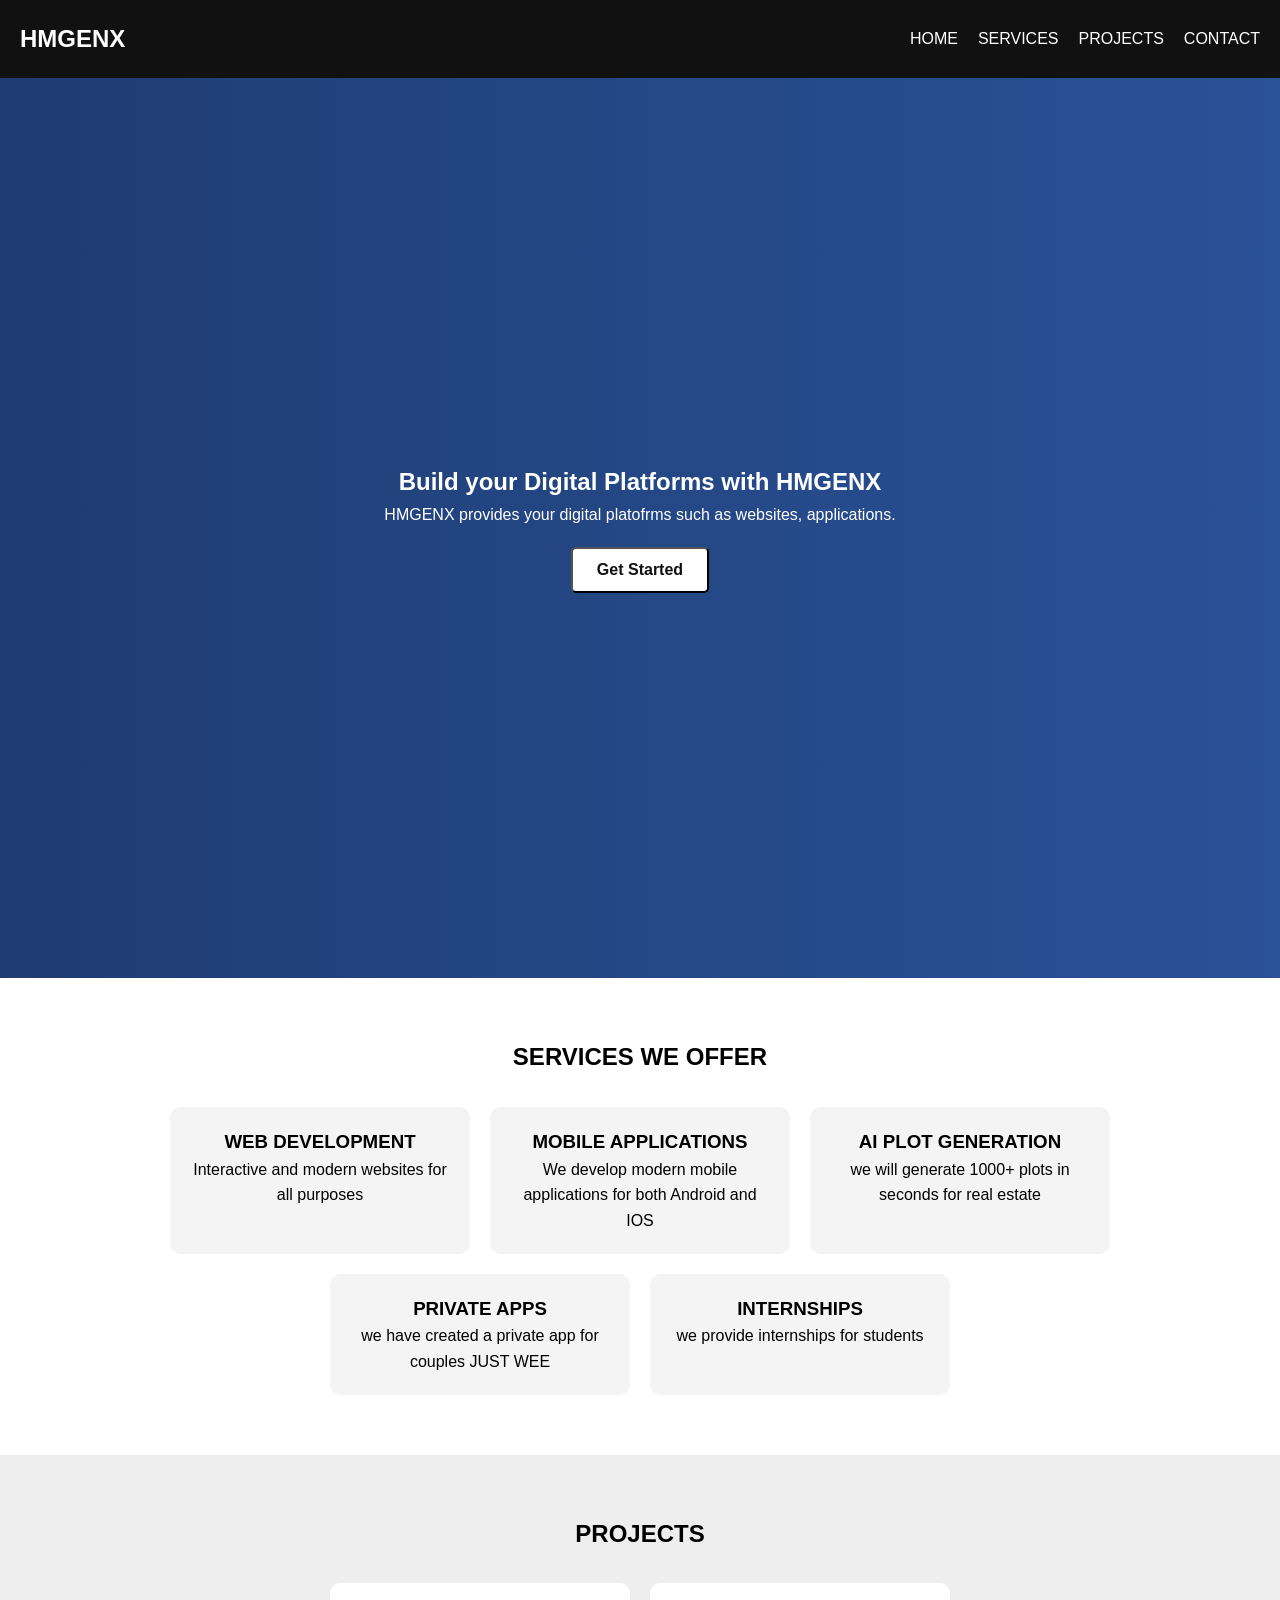
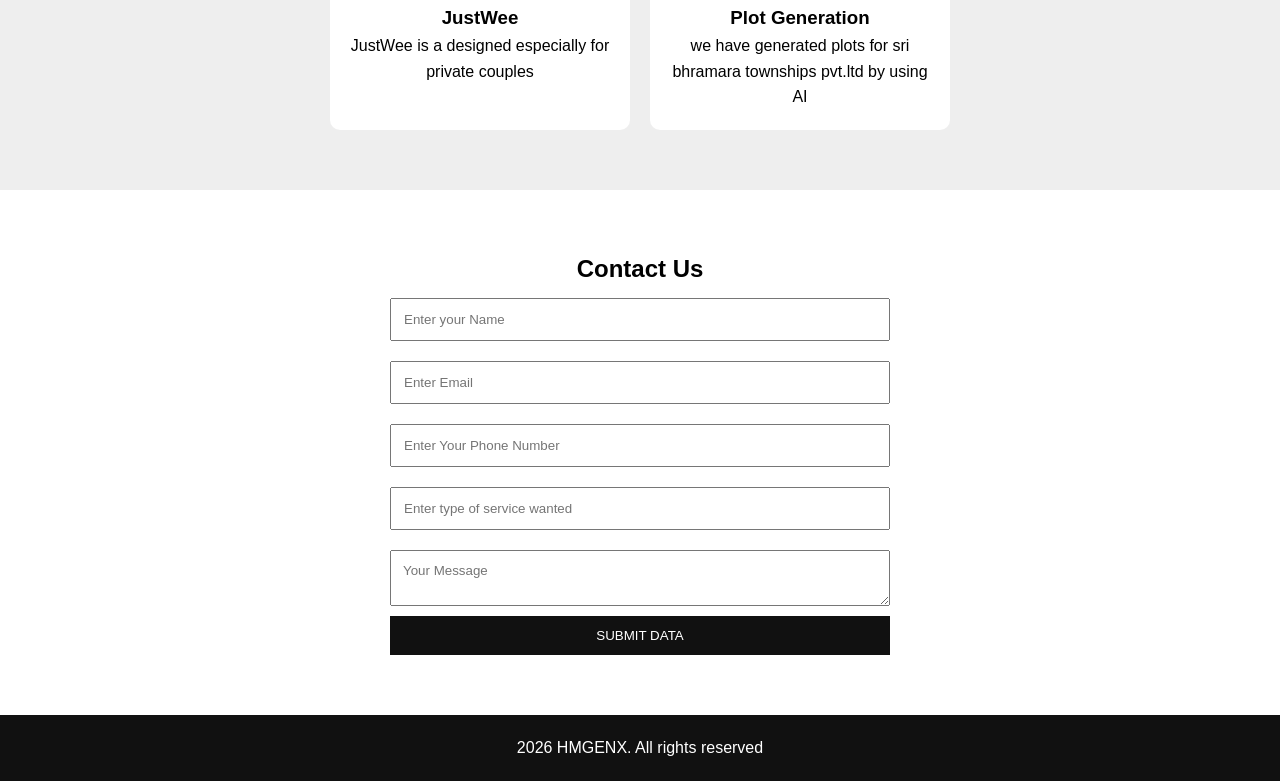
<file: index.html>
<!DOCTYPE html>
<html lang="en">
<head>
    <meta charset="UTF-8">
    <meta name="viewport" content="width=device-width, initial-scale=1.0">
    <title>HMGENX Pvt Ltd.</title>
    <link rel="stylesheet" href="style.css">
</head>
<body>
    <header>
        <nav class="navbar">
            <h1 class="logo"> HMGENX </h1>
            <ul class="nav-links">
                <li><a href="#home">HOME</a></li>
                <li><a href="#services">SERVICES</a></li>
                <li><a href="#projects">PROJECTS</a></li>
                <li><a href="#contact">CONTACT</a></li>


            </ul>

        </nav>
    </header>
    <section class="hero" id="home">
        <div class="hero-content">
            <h2>Build your Digital Platforms with HMGENX</h2>
            <p>HMGENX provides your digital platofrms such as websites, applications.</p>
            <a href="#contact">
                <button>Get Started</button>
            </a>
        </div>

    </section>
    <section class="services" id="services">
        <h2>SERVICES WE OFFER</h2>
        <div class="services_list">
            <div class="card">
                <h3>WEB DEVELOPMENT</h3>
                <p>Interactive and modern websites for all purposes</p>
            </div>
            <div class="card">
                <h3>MOBILE APPLICATIONS</h3>
                <p>We develop modern mobile applications for both Android and IOS</p>
            </div>
            <div class="card">
                <h3>AI PLOT GENERATION</h3>
                <p>we will generate 1000+ plots in seconds for real estate</p>
            </div>
            <div class="card">
                <h3>PRIVATE APPS</h3>
                <p>we have created a private app for couples JUST WEE</p>
            </div>
            <div class="card">
                <h3>INTERNSHIPS</h3>
                <p>we provide internships for students</p>
            </div>
        </div>
    </section>
    <section class="projects" id="projects">
        <h2>PROJECTS</h2>
        <div class="projects_list">
            <div class="project-card">
                <h3>JustWee</h3>
                <p>JustWee is a designed especially for private couples</p>
            </div>
            <div class="project-card">
                <h3>Plot Generation</h3>
                <p>we have generated plots for sri bhramara townships pvt.ltd by using AI</p>
            </div>

        </div>
    </section>
    <section class="contact" id="contact">
        <h2>Contact Us</h2>
        <form>
            <input type="text" placeholder="Enter your Name"required>
            <input type="email" placeholder="Enter Email"required>
            <input type="tel" placeholder="Enter Your Phone Number"required>
            <input type="text" placeholder="Enter type of service wanted"required>
            <textarea placeholder="Your Message"></textarea>
            <button type="submit">SUBMIT DATA</button>
        </form>
    </section>
    <script src="script.js"></script>
    <footer>
        <p>2026 HMGENX. All rights reserved</p>
    </footer>

</body>
</html>
</file>
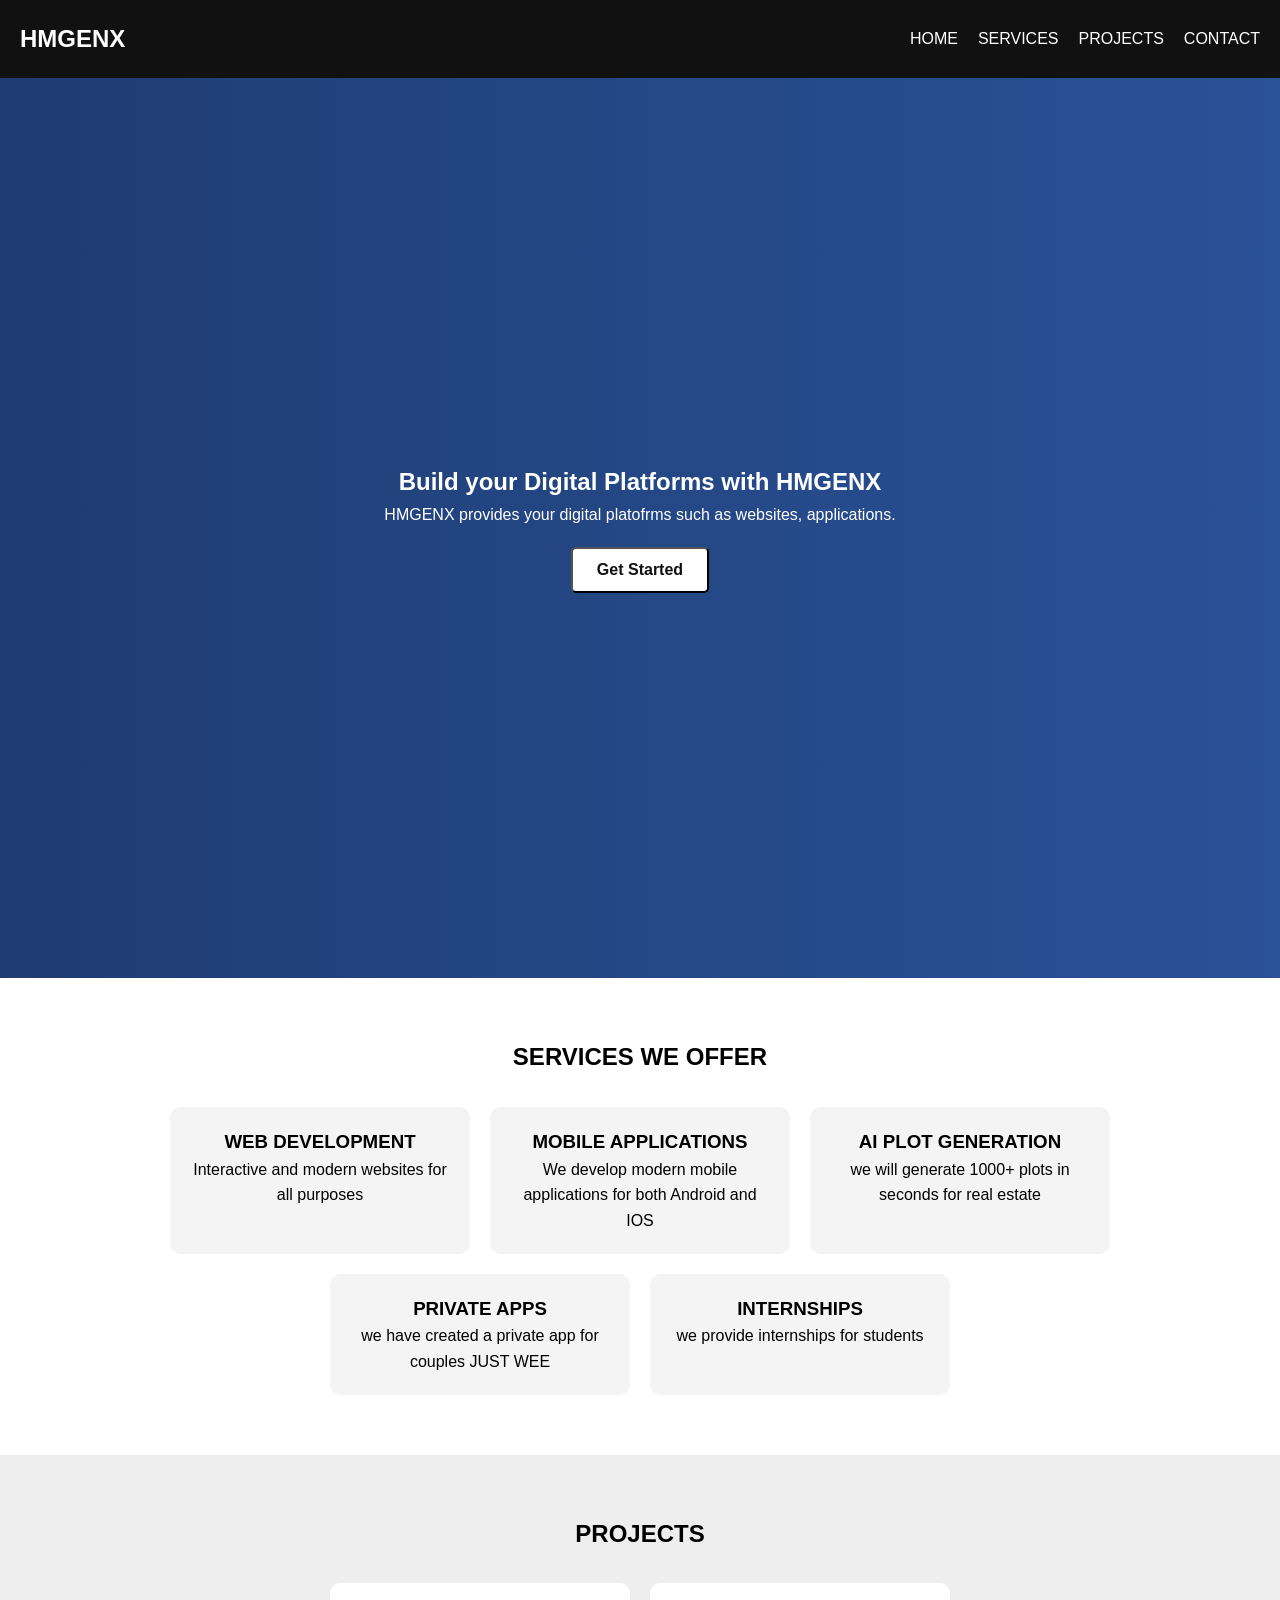
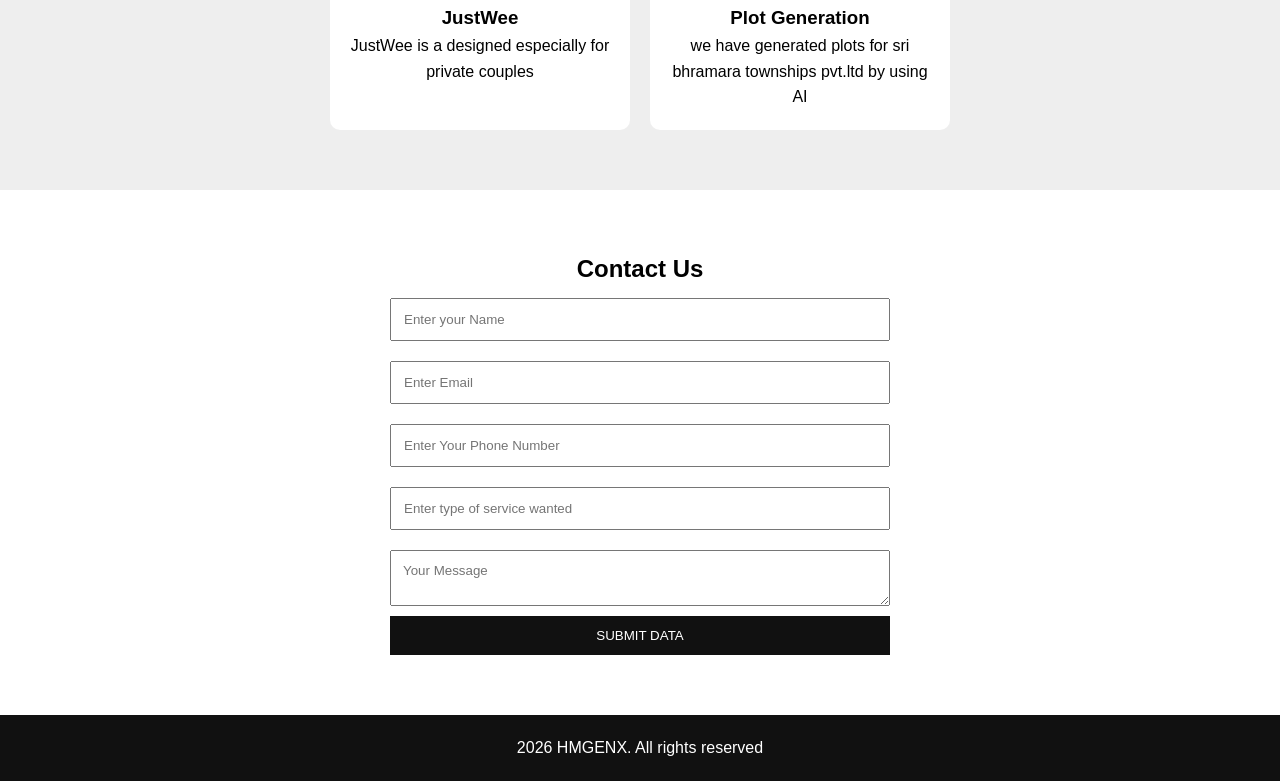
<file: hmgenx.html>
<!DOCTYPE html>
<html lang="en">
<head>
    <meta charset="UTF-8">
    <meta name="viewport" content="width=device-width, initial-scale=1.0">
    <title>HMGENX Pvt Ltd.</title>
    <link rel="stylesheet" href="style.css">
</head>
<body>
    <header>
        <nav class="navbar">
            <h1 class="logo"> HMGENX </h1>
            <ul class="nav-links">
                <li><a href="#home">HOME</a></li>
                <li><a href="#services">SERVICES</a></li>
                <li><a href="#projects">PROJECTS</a></li>
                <li><a href="#contact">CONTACT</a></li>


            </ul>

        </nav>
    </header>
    <section class="hero" id="home">
        <div class="hero-content">
            <h2>Build your Digital Platforms with HMGENX</h2>
            <p>HMGENX provides your digital platofrms such as websites, applications.</p>
            <a href="#contact">
                <button>Get Started</button>
            </a>
        </div>

    </section>
    <section class="services" id="services">
        <h2>SERVICES WE OFFER</h2>
        <div class="services_list">
            <div class="card">
                <h3>WEB DEVELOPMENT</h3>
                <p>Interactive and modern websites for all purposes</p>
            </div>
            <div class="card">
                <h3>MOBILE APPLICATIONS</h3>
                <p>We develop modern mobile applications for both Android and IOS</p>
            </div>
            <div class="card">
                <h3>AI PLOT GENERATION</h3>
                <p>we will generate 1000+ plots in seconds for real estate</p>
            </div>
            <div class="card">
                <h3>PRIVATE APPS</h3>
                <p>we have created a private app for couples JUST WEE</p>
            </div>
            <div class="card">
                <h3>INTERNSHIPS</h3>
                <p>we provide internships for students</p>
            </div>
        </div>
    </section>
    <section class="projects" id="projects">
        <h2>PROJECTS</h2>
        <div class="projects_list">
            <div class="project-card">
                <h3>JustWee</h3>
                <p>JustWee is a designed especially for private couples</p>
            </div>
            <div class="project-card">
                <h3>Plot Generation</h3>
                <p>we have generated plots for sri bhramara townships pvt.ltd by using AI</p>
            </div>

        </div>
    </section>
    <section class="contact" id="contact">
        <h2>Contact Us</h2>
        <form>
            <input type="text" placeholder="Enter your Name"required>
            <input type="email" placeholder="Enter Email"required>
            <input type="tel" placeholder="Enter Your Phone Number"required>
            <input type="text" placeholder="Enter type of service wanted"required>
            <textarea placeholder="Your Message"></textarea>
            <button type="submit">SUBMIT DATA</button>
        </form>
    </section>
    <script src="script.js"></script>
    <footer>
        <p>2026 HMGENX. All rights reserved</p>
    </footer>

</body>
</html>
</file>
<file: style.css>
*{
    margin:0;
    padding:0;
    box-sizing:border-box;
    font-family:Arial,sans-serif;
}
body{
    line-height:1.6;
}
.navbar{
    display:flex;
    justify-content:space-between;
    align-items:center;
    padding:20px;
    background:#111;
    color:white;
}
.nav-links{
    display:flex;
    list-style:none;

}
.nav-links li{
    margin-left:20px;
}
.nav-links a{
    color:white;
    text-decoration:none;
}
.hero{
    min-height:100vh;
    display:flex;
    justify-content:center;
    align-items:center;
    text-align:center;
    background:linear-gradient(to right,#1e3c72,#2a5298);
    color:white;

}
.hero button{
    margin-top:20px;
    padding:12px 24px;
    border-radius:6px;
    font-size: 16px;
    font-weight: bold;
    background:white;
    color:#111;
    cursor:pointer;
    border-radius:5px;
}
.hero button:hover{
    transform:scale(1.05);
    transition:0.3s;
    cursor: pointer;
}
.services{
    padding:60px 20px;
    text-align:center;
}
.services_list{
    display:flex;
    gap:20px;
    justify-content:center;
    flex-wrap:wrap;
    margin-top:30px;
}
.card{
    background:#f4f4f4;
    padding:20px;
    width:300px;
    border-radius:10px;
}
.projects{
    padding:60px 20px;
    background:#eee;
    text-align:center;
}
.projects_list{
    display:flex;
    gap:20px;
    justify-content:center;
    flex-wrap:wrap;
    margin-top:30px;
}
.project-card{
    background:white;
    padding:20px;
    width:300px;
    border-radius:10px;
}
.contact{
    padding:60px 20px;
    text-align:center;
}
form{
    max-width:500px;
    margin:auto;
    display:flex;
    flex-direction:column;
}
input,textarea{
    margin:10px 0;
    padding:12px;
}
form button{
    padding:12px;
    background:#111;
    color:white;
    border:none;
    cursor:pointer;
}
footer{
    background:#111;
    color:white;
    text-align:center;
    padding:20px;
}
@media(max-width:768px){
    .navbar{
        flex-direction:column;
    }
    .nav-links{
        margin-top:10px;
    }
    .hero h2{
        font-size:2rem;
    }
}
</file>
